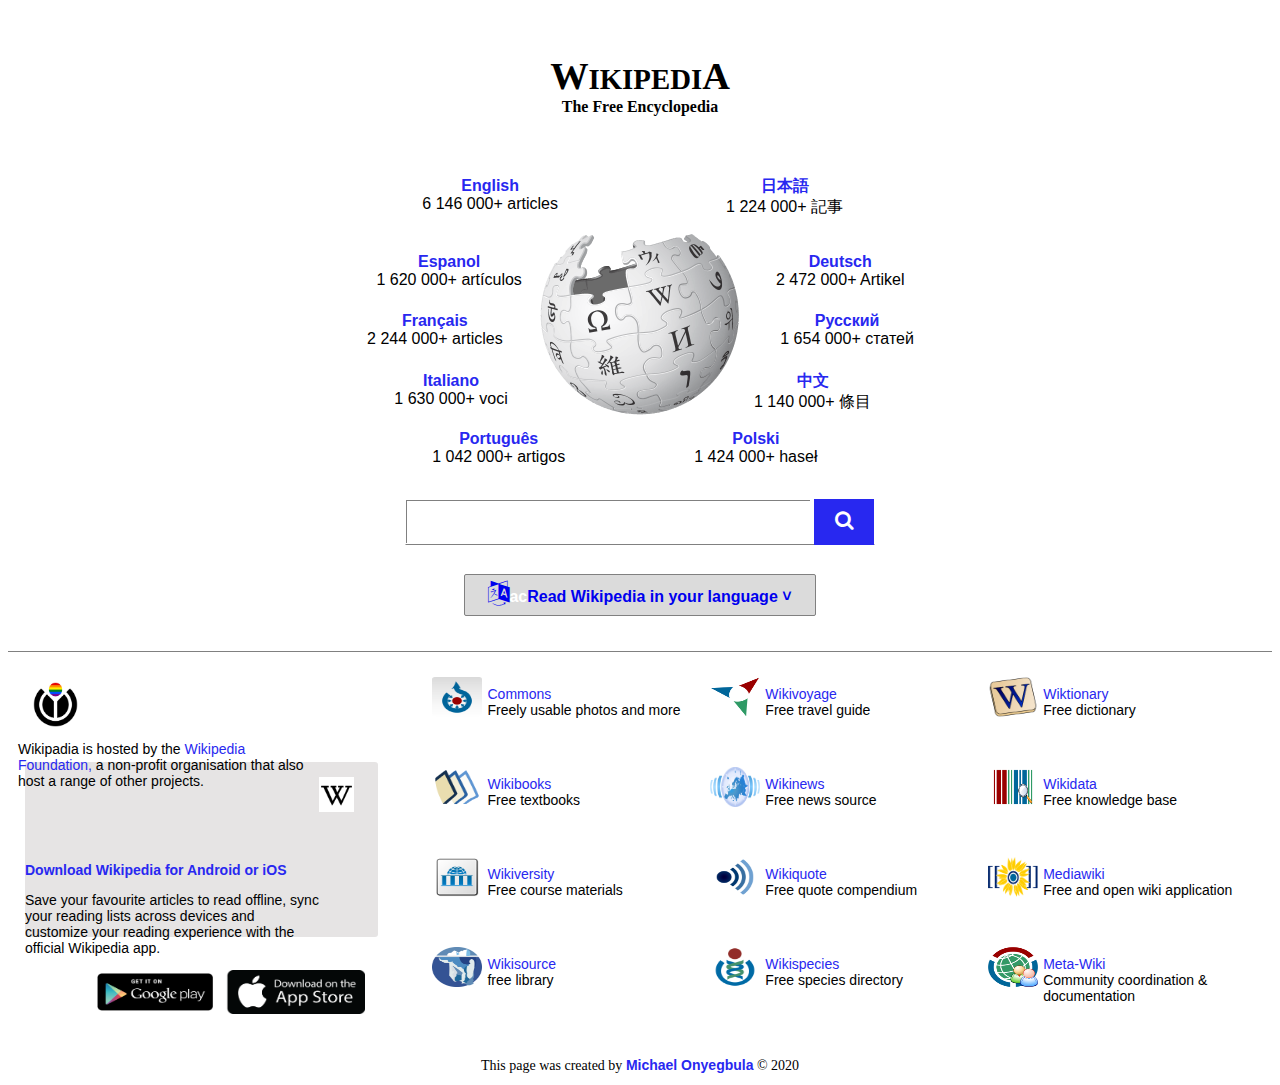
<file: index.html>
<!DOCTYPE html>
<html>
    <head>
        <meta http-equiv="Content-Type" content="text/html;charset=UTF-8">
        <link rel="stylesheet" href="static/css/main.css">
        <link rel="stylesheet" href="https://cdnjs.cloudflare.com/ajax/libs/font-awesome/4.7.0/css/font-awesome.min.css">
        <title src="static/img/wikilogo.png">Wikipedia</title>
        <link rel="shortcut icon" href="static/img/wikilogo.png" />
    </head>
    <body>
        <div class="empty">
             
        </div>

        <header class="a">
            <h1 style="margin-bottom: 0%;">W<span style="font-size: 75%;">IKIPEDI</span>A</h1>
            <h5 style="margin: 0px 0px 10px 0px">The Free Encyclopedia</h5>
        </header>
        <div class="container">
            <div class="english">
                <ul class="lang">
                    <li class="line" style="padding-right: 12%;">
                        <p class="ex"><span class="blue">English</span><br>6 146 000+ articles</p>

                    </li>
                    <li class="line" style="padding-left: 9%;padding-right: 7%;">
                        <p class="ex"><span class="blue">日本語</span><br>1 224 000+ 記事</p>
                    </li>
                </ul>
            </div>
            <div class="holder" style="background-image: url('static/img/back.png');">
                
                <div class="espanol">
                    <ul class="lang">
                        <li class="line" style="padding-right: 20%;">
                            <p class="ex"><span class="blue">Espanol</span><br>1 620 000+ artículos</p>

                        </li>
                        <li class="line" style="padding-left: 12%; padding-right: 5%;">
                            <p class="ex"><span class="blue">Deutsch</span><br>2 472 000+ Artikel</p>
                        </li>
                    </ul>
                </div>
                <div class="french">
                    <ul class="lang">
                        <li class="line" style="padding-right: 20%;">
                            <p class="ex"><span class="blue">Français</span><br>2 244 000+ articles</p>

                        </li>
                        <li class="line" style="padding-left: 15%; padding-right: 5%;">
                            <p class="ex"><span class="blue">Русский</span><br>1 654 000+ статей</p>
                        </li>
                    </ul>
                </div>
                <div class="italy">
                    <ul class="lang">
                        <li class="line" style="padding-right: 20%;">
                            <p class="ex"><span class="blue">Italiano</span><br>1 630 000+ voci</p>

                        </li>
                        <li class="line" style="padding-left: 11%; padding-right: 7%;">
                            <p class="ex"><span class="blue">中文</span><br>1 140 000+ 條目</p>
                        </li>
                    </ul>
                </div>
                <div class="portugal">
                    <ul class="lang">
                        <li class="line" style="padding-right: 9%;">
                            <p class="ex"><span class="blue">Português</span><br>1 042 000+ artigos</p>

                        </li>
                        <li class="line" style="padding-left: 7%; padding-right: 9%;">
                            <p class="ex"><span class="blue">Polski</span><br>1 424 000+ haseł</p>
                        </li>
                    </ul>
                </div>

            </div>
            <div class="search">
                <input type="text" name="search">

                <button type="submit"><i class="fa fa-search"></i></button>
            </div>
        </div>
        <div class="box">
            <div class="read-holder">
                <a href="#" class="read"><i class="fa fa-language" style="font-size: 25px; padding-top: 6px;"></i><span style=" color: white;">ac</span>Read Wikipedia in your language    ˅ </a>
            </div>
        </div>
        <div class="last">
            <div class="last2">
                <div class="icons">
                    <img src="static/img/commons.png" alt="common" class="im">
                    <p class="foot"><span style="color: rgb(40, 40, 240); cursor: pointer;">Commons</span><br> Freely usable photos and more</p>
                </div>
                <div class="icons">
                    <img src="static/img/voyage.png" alt="voyage" class="im">
                    <p class="foot"><span style="color: rgb(40, 40, 240); cursor: pointer;">Wikivoyage</span><br> Free travel guide</p>
                </div>
                <div class="icons">
                    <img src="static/img/wiksionary.png" alt="wikisionary" class="im">
                    <p class="foot"><span style="color: rgb(40, 40, 240); cursor: pointer;">Wiktionary</span><br>Free dictionary</p>
                </div>
                <div class="icons">
                    <img src="static/img/wikibooks.png" alt="wikibooks" class="im">
                    <p class="foot"><span style="color: rgb(40, 40, 240); cursor: pointer;">Wikibooks</span><br>Free textbooks</p>
                </div>
                <div class="icons">
                    <img src="static/img/wikinews.png" alt="news" class="im">
                    <p class="foot"><span style="color: rgb(40, 40, 240); cursor: pointer;">Wikinews</span><br>Free news source</p>
                </div>
                <div class="icons">
                    <img src="static/img/wikidata.png" alt="wikidata" class="im">
                    <p class="foot"><span style="color: rgb(40, 40, 240); cursor: pointer;">Wikidata</span><br>Free knowledge base</p>
                </div>
                <div class="icons">
                    <img src="static/img/wikiversity.png" alt="wikiversity" class="im">
                    <p class="foot"><span style="color: rgb(40, 40, 240); cursor: pointer;">Wikiversity</span><br>Free course materials</p>
                </div>
                <div class="icons">
                    <img src="static/img/wikiquote.png" alt="wikiquote" class="im">
                    <p class="foot"><span style="color: rgb(40, 40, 240); cursor: pointer;">Wikiquote</span><br>Free quote compendium</p>
                </div>
                <div class="icons">
                    <img src="static/img/mediawiki.png" alt="mediawiki" class="im">
                    <p class="foot"><span style="color: rgb(40, 40, 240); cursor: pointer;">Mediawiki</span><br>Free and open wiki application</p>
                </div>
                <div class="icons">
                    <img src="static/img/wikisource.png" alt="wikisource" class="im">
                    <p class="foot"><span style="color: rgb(40, 40, 240); cursor: pointer;">Wikisource</span><br>free library</p>
                </div>
                <div class="icons">
                    <img src="static/img/wikispecies.png" alt="wikispecies" class="im">
                    <p class="foot"><span style="color: rgb(40, 40, 240); cursor: pointer;">Wikispecies</span><br>Free species directory</p>
                </div>
                <div class="icons">
                    <img src="static/img/meta-wiki.png" alt="meta-wiki" class="im">
                    <p class="foot"><span style="color: rgb(40, 40, 240); cursor: pointer;">Meta-Wiki</span><br>Community coordination & <br>documentation</p>
                </div>
            </div>
            <div class="last1">
                <div class="host">
                    <img src="static/img/wikimedia.png" alt="wikimedia" class="ped">
                    <p class="lo">Wikipadia is hosted by the <span style="color: rgb(40, 40, 240);">Wikipedia <br>Foundation,</span> a non-profit organisation that also <br>host a range of other projects.</p>
                </div>
                <div class="download">
                    <img src="static/img/wikilogo.jpg" alt="logo" class="logo">
                    <p class="dd"><b>Download Wikipedia for Android or iOS</b></p>
                    <p class="de">Save your favourite articles to read offline, sync <br>
                    your reading lists across devices and <br>
                    customize your reading experience with the <br>
                    official Wikipedia app.</p>

                    <div class="play">
                        <img src="static/img/google.png" alt="playstore" class="store" style="margin-left: 60px;">
                        <img src="static/img/app store logo.png" alt="appstore" class="store">
                    </div>
                </div>

            </div>
        </div>
        <footer>
            <p style="font-size: 14px;">This page was created by <span style="color: rgb(40, 40, 240); font-weight: bold; font-family: 'Gill Sans', 'Gill Sans MT', Calibri, 'Trebuchet MS', sans-serif;">Michael Onyegbula</span> © 2020</p>
        </footer>
       
    </body>
</html>
</file>
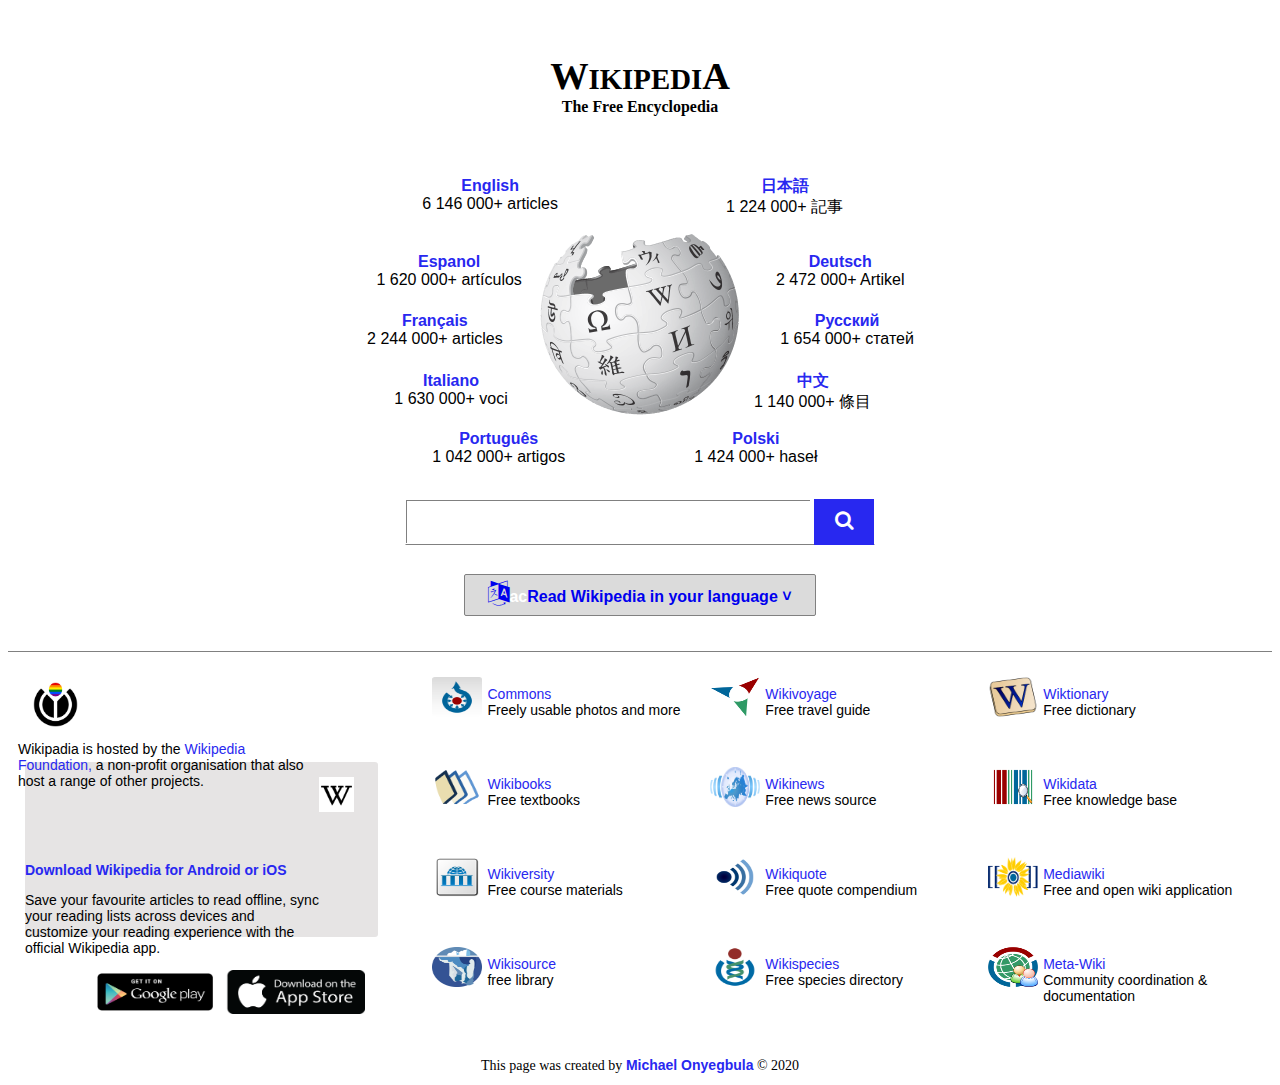
<file: Wikipedia.html>
<!DOCTYPE html>
<html>
    <head>
        <meta http-equiv="Content-Type" content="text/html;charset=UTF-8">
        <link rel="stylesheet" href="static/css/main.css">
        <link rel="stylesheet" href="https://cdnjs.cloudflare.com/ajax/libs/font-awesome/4.7.0/css/font-awesome.min.css">
        <title src="static/img/wikilogo.png">Wikipedia</title>
        <link rel="shortcut icon" href="static/img/wikilogo.png" />
    </head>
    <body>
        <div class="empty">
             
        </div>

        <header class="a">
            <h1 style="margin-bottom: 0%;">W<span style="font-size: 75%;">IKIPEDI</span>A</h1>
            <h5 style="margin: 0px 0px 10px 0px">The Free Encyclopedia</h5>
        </header>
        <div class="container">
            <div class="english">
                <ul class="lang">
                    <li class="line" style="padding-right: 12%;">
                        <p class="ex"><span class="blue">English</span><br>6 146 000+ articles</p>

                    </li>
                    <li class="line" style="padding-left: 9%;padding-right: 7%;">
                        <p class="ex"><span class="blue">日本語</span><br>1 224 000+ 記事</p>
                    </li>
                </ul>
            </div>
            <div class="holder" style="background-image: url('static/img/back.png');">
                
                <div class="espanol">
                    <ul class="lang">
                        <li class="line" style="padding-right: 20%;">
                            <p class="ex"><span class="blue">Espanol</span><br>1 620 000+ artículos</p>

                        </li>
                        <li class="line" style="padding-left: 12%; padding-right: 5%;">
                            <p class="ex"><span class="blue">Deutsch</span><br>2 472 000+ Artikel</p>
                        </li>
                    </ul>
                </div>
                <div class="french">
                    <ul class="lang">
                        <li class="line" style="padding-right: 20%;">
                            <p class="ex"><span class="blue">Français</span><br>2 244 000+ articles</p>

                        </li>
                        <li class="line" style="padding-left: 15%; padding-right: 5%;">
                            <p class="ex"><span class="blue">Русский</span><br>1 654 000+ статей</p>
                        </li>
                    </ul>
                </div>
                <div class="italy">
                    <ul class="lang">
                        <li class="line" style="padding-right: 20%;">
                            <p class="ex"><span class="blue">Italiano</span><br>1 630 000+ voci</p>

                        </li>
                        <li class="line" style="padding-left: 11%; padding-right: 7%;">
                            <p class="ex"><span class="blue">中文</span><br>1 140 000+ 條目</p>
                        </li>
                    </ul>
                </div>
                <div class="portugal">
                    <ul class="lang">
                        <li class="line" style="padding-right: 9%;">
                            <p class="ex"><span class="blue">Português</span><br>1 042 000+ artigos</p>

                        </li>
                        <li class="line" style="padding-left: 7%; padding-right: 9%;">
                            <p class="ex"><span class="blue">Polski</span><br>1 424 000+ haseł</p>
                        </li>
                    </ul>
                </div>

            </div>
            <div class="search">
                <input type="text" name="search">

                <button type="submit"><i class="fa fa-search"></i></button>
            </div>
        </div>
        <div class="box">
            <div class="read-holder">
                <a href="#" class="read"><i class="fa fa-language" style="font-size: 25px; padding-top: 6px;"></i><span style=" color: white;">ac</span>Read Wikipedia in your language    ˅ </a>
            </div>
        </div>
        <div class="last">
            <div class="last2">
                <div class="icons">
                    <img src="static/img/commons.png" alt="common" class="im">
                    <p class="foot"><span style="color: rgb(40, 40, 240); cursor: pointer;">Commons</span><br> Freely usable photos and more</p>
                </div>
                <div class="icons">
                    <img src="static/img/voyage.png" alt="voyage" class="im">
                    <p class="foot"><span style="color: rgb(40, 40, 240); cursor: pointer;">Wikivoyage</span><br> Free travel guide</p>
                </div>
                <div class="icons">
                    <img src="static/img/wiksionary.png" alt="wikisionary" class="im">
                    <p class="foot"><span style="color: rgb(40, 40, 240); cursor: pointer;">Wiktionary</span><br>Free dictionary</p>
                </div>
                <div class="icons">
                    <img src="static/img/wikibooks.png" alt="wikibooks" class="im">
                    <p class="foot"><span style="color: rgb(40, 40, 240); cursor: pointer;">Wikibooks</span><br>Free textbooks</p>
                </div>
                <div class="icons">
                    <img src="static/img/wikinews.png" alt="news" class="im">
                    <p class="foot"><span style="color: rgb(40, 40, 240); cursor: pointer;">Wikinews</span><br>Free news source</p>
                </div>
                <div class="icons">
                    <img src="static/img/wikidata.png" alt="wikidata" class="im">
                    <p class="foot"><span style="color: rgb(40, 40, 240); cursor: pointer;">Wikidata</span><br>Free knowledge base</p>
                </div>
                <div class="icons">
                    <img src="static/img/wikiversity.png" alt="wikiversity" class="im">
                    <p class="foot"><span style="color: rgb(40, 40, 240); cursor: pointer;">Wikiversity</span><br>Free course materials</p>
                </div>
                <div class="icons">
                    <img src="static/img/wikiquote.png" alt="wikiquote" class="im">
                    <p class="foot"><span style="color: rgb(40, 40, 240); cursor: pointer;">Wikiquote</span><br>Free quote compendium</p>
                </div>
                <div class="icons">
                    <img src="static/img/mediawiki.png" alt="mediawiki" class="im">
                    <p class="foot"><span style="color: rgb(40, 40, 240); cursor: pointer;">Mediawiki</span><br>Free and open wiki application</p>
                </div>
                <div class="icons">
                    <img src="static/img/wikisource.png" alt="wikisource" class="im">
                    <p class="foot"><span style="color: rgb(40, 40, 240); cursor: pointer;">Wikisource</span><br>free library</p>
                </div>
                <div class="icons">
                    <img src="static/img/wikispecies.png" alt="wikispecies" class="im">
                    <p class="foot"><span style="color: rgb(40, 40, 240); cursor: pointer;">Wikispecies</span><br>Free species directory</p>
                </div>
                <div class="icons">
                    <img src="static/img/meta-wiki.png" alt="meta-wiki" class="im">
                    <p class="foot"><span style="color: rgb(40, 40, 240); cursor: pointer;">Meta-Wiki</span><br>Community coordination & <br>documentation</p>
                </div>
            </div>
            <div class="last1">
                <div class="host">
                    <img src="static/img/wikimedia.png" alt="wikimedia" class="ped">
                    <p class="lo">Wikipadia is hosted by the <span style="color: rgb(40, 40, 240);">Wikipedia <br>Foundation,</span> a non-profit organisation that also <br>host a range of other projects.</p>
                </div>
                <div class="download">
                    <img src="static/img/wikilogo.jpg" alt="logo" class="logo">
                    <p class="dd"><b>Download Wikipedia for Android or iOS</b></p>
                    <p class="de">Save your favourite articles to read offline, sync <br>
                    your reading lists across devices and <br>
                    customize your reading experience with the <br>
                    official Wikipedia app.</p>

                    <div class="play">
                        <img src="static/img/google.png" alt="playstore" class="store" style="margin-left: 60px;">
                        <img src="static/img/app store logo.png" alt="appstore" class="store">
                    </div>
                </div>

            </div>
        </div>
        <footer>
            <p style="font-size: 14px;">This page was created by <span style="color: rgb(40, 40, 240); font-weight: bold; font-family: 'Gill Sans', 'Gill Sans MT', Calibri, 'Trebuchet MS', sans-serif;">Michael Onyegbula</span> © 2020</p>
        </footer>
       
    </body>
</html>
</file>
<file: static/css/main.css>
body {
    
}
.a {
    text-align: center;
    height: 80px;
    width: 100%;
    font-family: serif;
    font-size: larger;
    margin-bottom: 10px;
   
}
.container {
    width: 100%;
    height: 350px;
    text-align: center;
    
}
.holder {
    width: 65%;
    display: inline-block;
    background-repeat: no-repeat;
    background-position: center;
}

.lang {
    list-style: none;

}
.line {
    display: inline-flex;
}
.empty {
    height: 20px;
    
}
.english {
    height: 45px;
    width: 65%;
    display: inline-block;
    padding-bottom: 18px;
    
}
.espanol {
    height: 45px;
    padding-top: 14px;
    
}
.french {
    height: 45px;
    padding-top: 14px;
    
}
.italy {
    height: 45px;
    padding-top: 14px;
    
}
.portugal {
    height: 45px;
    padding-top: 14px;
    
}
.blue {
    color: rgb(40, 40, 240);
    font-weight: bold;

}
.ex {
    cursor: pointer;
    font-family: 'Gill Sans', 'Gill Sans MT', Calibri, 'Trebuchet MS', sans-serif;
}
.search {
    height: 45px;
    width: 468px;
    line-height: 45px;
    padding-top: 50px;
    bottom: 0%;
    border-bottom: 0.5px solid grey;
    border-top: 0.5px solid white;
    border-left: 0.5px solid white;
    border-right: 0.5px solid white;
    display: inline-block;
}
.search input {
    height: 40px;
    width: 401px;
    border-right: none;
    border-top: 0.1px solid grey;
    border-left: 0.1px solid grey;
    border-bottom: white;
    padding-right: 0%;
    margin-right: 0%;
}
.search button {
    color: white;
    font-size: 20px;
    background: rgb(40, 40, 240);
    height: 46px;
    width: 60px;
    border: none;
    padding-bottom: 5px;
    cursor: pointer;
}
.search :hover {
    background: rgb(95, 95, 255);
}
.box {
    padding-top: 80px;
    text-align: center;
}
.read-holder {
    height: 40px;
    width: 350px;
    text-align: center;
    display: inline-block;
    border: 0.5px solid gray;
    background-color: rgb(219, 219, 219);
    line-height: 40px;
    border-radius: 2px;
}
.box :hover {
    background: white;
}
.read {
    text-decoration: none;
    font-family: 'Gill Sans', 'Gill Sans MT', Calibri, 'Trebuchet MS', sans-serif;
    font-weight: bold;
}
.last {
    border-top: 0.5px solid grey;
    margin-top: 35px;
}
.last1 {
    
    width: 31%;
}
.last2 {
    
    width: 68%;
    float: right;

}
.icons {
    height: 70px;
    width: 30%;
    margin-top: 20px;
    cursor: pointer;
    float: left;
    padding-left: 20px;
}
.im {
    height: 40px;
    width: 50px;
    float: left;
    padding-top: 5px;
}
.foot {
    font-family: 'Gill Sans', 'Gill Sans MT', Calibri, 'Trebuchet MS', sans-serif;
    float: left;
    padding-left: 5px;
    padding-bottom: 7px;
    font-size: 14px;
}
.host {
    height: 65px;
    width: 90%;
    margin-top: 20px;
}
.ped {
    height: 45px;
    width: 45px;
    float: left;
    padding-left: 25px;
    padding-top: 10px;
}
.lo {
    float: left;
    font-family: 'Gill Sans', 'Gill Sans MT', Calibri, 'Trebuchet MS', sans-serif;
    font-size: 14px;
    padding-left: 10px;
}
.download {
    background: rgb(230, 228, 228);
    width: 90%;
    height: 175px;
    border-radius: 3px;
    margin-left: 17px;
    margin-top: 25px;
}
.logo {
    height: 35px;
    width: 35px;
    float: left;
    margin: 15px 15px 50px 15px;
    
}
.download p {
    font-size: 14px;
    font-family: 'Gill Sans', 'Gill Sans MT', Calibri, 'Trebuchet MS', sans-serif;
}
.dd {
    color: rgb(40, 40, 240);
    padding-top: 15px;
}
.play {
    height: 45px;
    
}
.store {
    
    height: 44px;
    width: 140px;
    float: left;
}
footer {
    height: 20px;
    width: 100%;
    text-align: center;
    margin-top: 120px;
}
</file>
